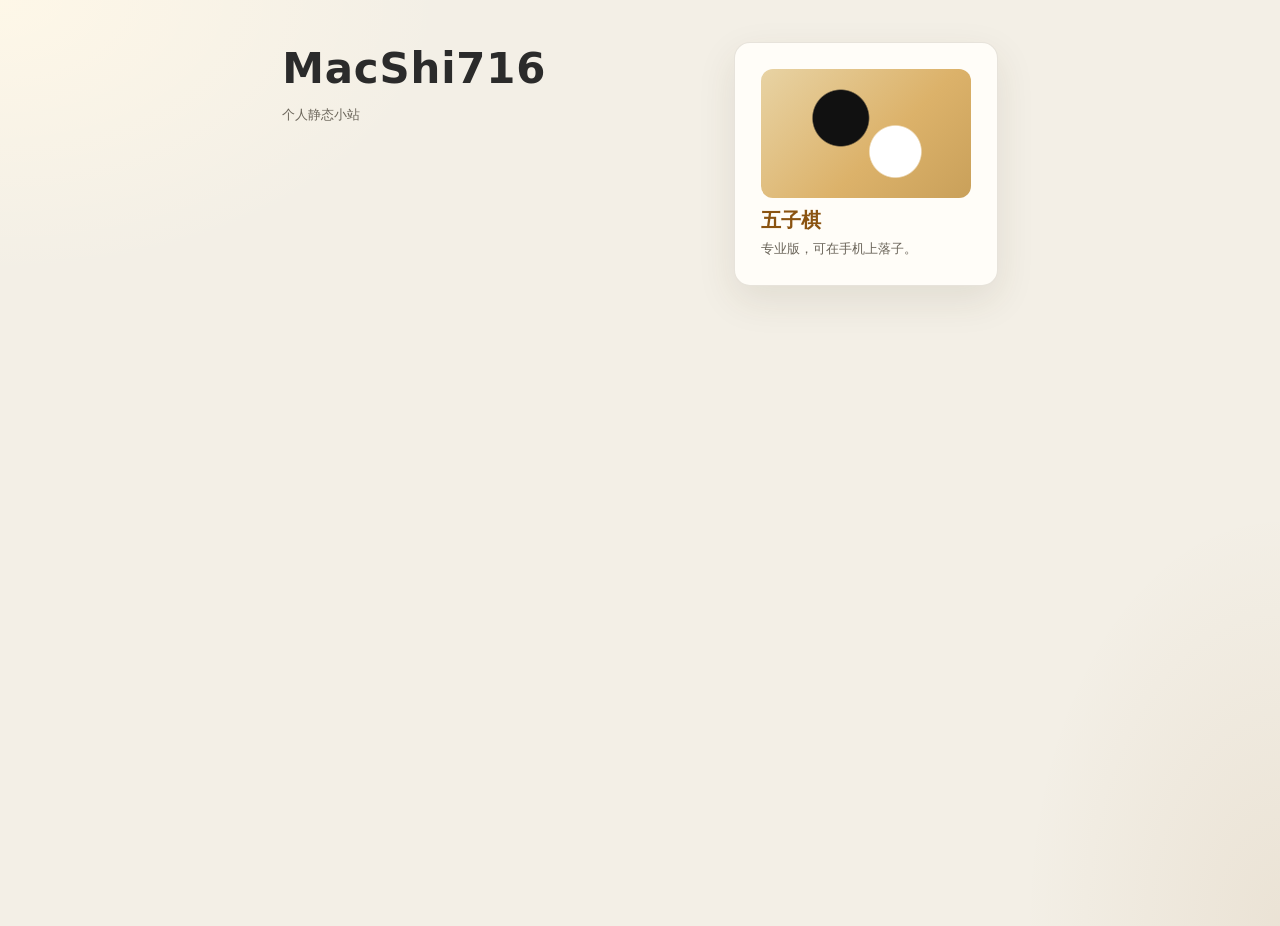
<file: index.html>
<!doctype html>
<html lang="zh-CN">
<head>
<meta charset="utf-8">
<meta name="viewport" content="width=device-width,initial-scale=1">
<title>MacShi716</title>
<link rel="stylesheet" href="golden-ratio.css">
<style>
:root {
  --bg: #f3efe6;
  --card: #fffdf8;
  --ink: #2b2b2b;
  --muted: #6b655a;
  --line: rgba(60, 40, 10, .12);
  --accent: #8a5310;
}
html, body {
  margin: 0;
  background: var(--bg);
  color: var(--ink);
  font-family: "Microsoft YaHei", "微软雅黑", "PingFang SC", "Hiragino Sans GB", "Noto Sans CJK SC", "Source Han Sans SC", system-ui, sans-serif;
  font-size: 16px;
  line-height: var(--gr-lh-body);
  min-height: 100vh;
  min-height: 100dvh;
}
body {
  background-image:
    radial-gradient(44.72rem 27.64rem at 0% 0%, rgba(255, 248, 232, .92), transparent 62%),
    radial-gradient(27.64rem 44.72rem at 100% 100%, rgba(138, 83, 16, .08), transparent 58%);
}
.page {
  max-width: var(--gr-content);
  margin: 0 auto;
  padding: var(--gr-space-xl) var(--gr-space-md) var(--gr-space-2xl);
  display: grid;
  grid-template-columns: 1.618fr 1fr;
  gap: var(--gr-space-lg);
  align-items: start;
  min-height: calc(100vh - 2 * var(--gr-space-xl));
}
.intro h1 {
  margin: 0;
  font-size: var(--gr-fs-xl);
  line-height: var(--gr-lh-tight);
  letter-spacing: .02em;
}
.intro p {
  margin: var(--gr-space-sm) 0 0;
  color: var(--muted);
  font-size: var(--gr-fs-sm);
  line-height: var(--gr-lh-loose);
}
.card {
  display: block;
  background: var(--card);
  border: 1px solid var(--line);
  border-radius: 1rem;
  padding: var(--gr-space-lg);
  color: inherit;
  text-decoration: none;
  box-shadow: 0 14px 38px rgba(71, 55, 29, .10);
}
.card:focus-visible {
  outline: 3px solid color-mix(in srgb, var(--accent) 68%, transparent);
  outline-offset: 2px;
}
.card .media {
  aspect-ratio: var(--gr-ratio);
  border-radius: .75rem;
  background:
    radial-gradient(circle at 38% 38%, #111 0 18%, transparent 19%),
    radial-gradient(circle at 64% 64%, #fff 0 16%, transparent 17%),
    linear-gradient(135deg, #e8d3a4, #dcb26a 58%, #c9a05a);
  margin-bottom: var(--gr-space-sm);
}
.card h2 {
  margin: 0;
  font-size: var(--gr-fs-md);
  line-height: var(--gr-lh-tight);
  color: var(--accent);
}
.card p {
  margin: var(--gr-space-xs) 0 0;
  color: var(--muted);
  font-size: var(--gr-fs-sm);
}
@media (max-width: 40rem) {
  .page {
    grid-template-columns: 1fr;
    padding: var(--gr-space-lg) var(--gr-space-sm) var(--gr-space-xl);
    min-height: 0;
  }
}
@media (prefers-reduced-motion: reduce) {
  * { transition: none !important; }
}
</style>
</head>
<body>
  <main class="page">
    <section class="intro">
      <h1>MacShi716</h1>
      <p>个人静态小站</p>
    </section>
    <section>
      <a class="card" href="./gomoku/">
        <div class="media" aria-hidden="true"></div>
        <h2>五子棋</h2>
        <p>专业版，可在手机上落子。</p>
      </a>
    </section>
  </main>
</body>
</html>
</file>
<file: golden-ratio.css>
/* Golden ratio tokens + utilities.
   Spec: golden-ratio-spec.md
   phi = 1.618. No remote fonts, icons, or CDNs.
   This file does not restyle .theme-switch* or other exempt controls. */

:root {
  --phi: 1.618;
  --phi-inv: 0.618;
  --phi-minor: 0.382;

  --gr-major: 61.8%;
  --gr-minor: 38.2%;
  --gr-ratio: 1.618 / 1;
  --gr-ratio-portrait: 1 / 1.618;

  --gr-fs-3xs: 0.236rem;
  --gr-fs-2xs: 0.382rem;
  --gr-fs-xs: 0.618rem;
  --gr-fs-sm: 0.786rem;
  --gr-fs-base: 1rem;
  --gr-fs-md: 1.272rem;
  --gr-fs-lg: 1.618rem;
  --gr-fs-xl: 2.618rem;
  --gr-fs-2xl: 4.236rem;

  --gr-lh-tight: 1.272;
  --gr-lh-body: 1.5;
  --gr-lh-loose: 1.618;

  --gr-space-3xs: 0.146rem;
  --gr-space-2xs: 0.236rem;
  --gr-space-xs: 0.382rem;
  --gr-space-sm: 0.618rem;
  --gr-space-md: 1rem;
  --gr-space-lg: 1.618rem;
  --gr-space-xl: 2.618rem;
  --gr-space-2xl: 4.236rem;

  --gr-content: 44.72rem;
  --gr-content-wide: 72.36rem;
  --gr-stack-min: 40rem;
}

.gr-split,
.gr-split-rev {
  display: grid;
  gap: var(--gr-space-lg);
  align-items: start;
  min-width: 0;
}

.gr-split {
  grid-template-columns: 1.618fr 1fr;
}

.gr-split-rev {
  grid-template-columns: 1fr 1.618fr;
}

.gr-stack {
  display: flex;
  flex-direction: column;
  gap: var(--gr-space-md);
}

.gr-block-major {
  flex: 1.618 1 auto;
  min-width: 0;
  min-height: 0;
}

.gr-block-minor {
  flex: 1 1 auto;
  min-width: 0;
  min-height: 0;
}

.gr-media,
.gr-media-portrait {
  display: block;
  width: 100%;
  overflow: hidden;
}

.gr-media {
  aspect-ratio: var(--gr-ratio);
}

.gr-media-portrait {
  aspect-ratio: var(--gr-ratio-portrait);
}

img.gr-media,
img.gr-media-portrait,
video.gr-media,
video.gr-media-portrait {
  object-fit: cover;
  height: auto;
}

.gr-type-display {
  font-size: var(--gr-fs-xl);
  line-height: var(--gr-lh-tight);
}

.gr-type-title {
  font-size: var(--gr-fs-lg);
  line-height: var(--gr-lh-tight);
}

.gr-type-sub {
  font-size: var(--gr-fs-md);
  line-height: var(--gr-lh-body);
}

.gr-type-body {
  font-size: var(--gr-fs-base);
  line-height: var(--gr-lh-body);
}

.gr-type-small {
  font-size: var(--gr-fs-sm);
  line-height: var(--gr-lh-body);
}

.gr-type-caption {
  font-size: var(--gr-fs-xs);
  line-height: var(--gr-lh-body);
}

.gr-pad { padding: var(--gr-space-lg); }
.gr-pad-sm { padding: var(--gr-space-sm); }
.gr-gap { gap: var(--gr-space-md); }

@media (max-width: 40rem) {
  .gr-split,
  .gr-split-rev {
    grid-template-columns: 1fr;
    gap: var(--gr-space-md);
  }
}

@media (prefers-reduced-motion: reduce) {
  .gr-split,
  .gr-split-rev,
  .gr-media,
  .gr-media-portrait {
    scroll-behavior: auto;
  }
}

/* Exempt elements keep their own shape even if a parent uses .gr-media. */
.gr-exempt,
.theme-switch,
.theme-switch-slot,
[role="switch"],
canvas#board,
#board,
.nv-logo {
  aspect-ratio: auto;
}
</file>
